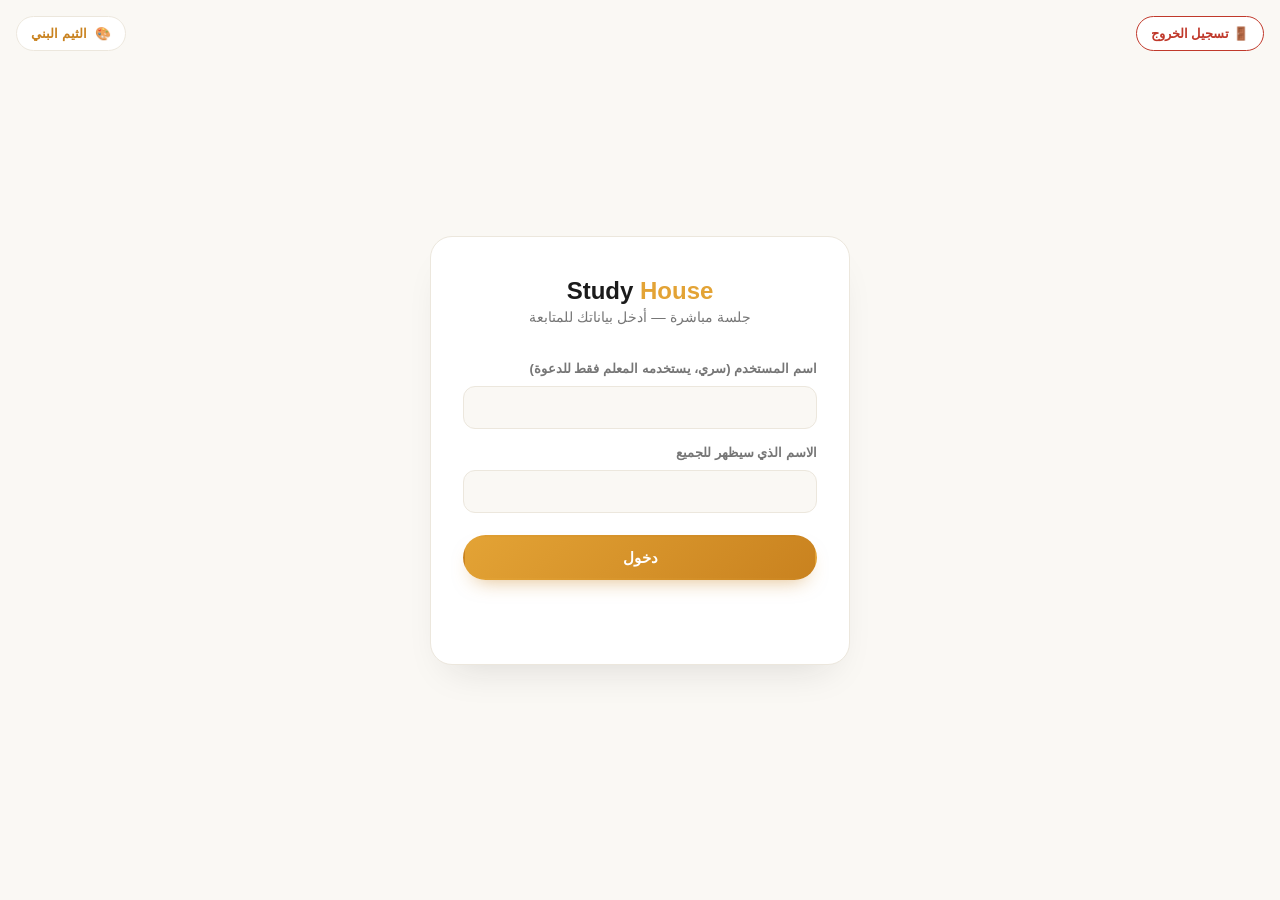
<file: session.html>
<!DOCTYPE html>
<html lang="ar" dir="rtl">
<head>
<meta charset="UTF-8">
<meta name="viewport" content="width=device-width, initial-scale=1.0">
<title>Study House — جلسة مباشرة</title>
<style>
:root{
  --gold:#e3a335; --gold-dark:#c9821f; --gold-light:#f6dfae;
  --ink:#1b1b1b; --ink-soft:#4a4a4a; --muted:#767676;
  --bg:#faf8f4; --card:#ffffff; --border:#ece7dd;
  --radius-lg:22px; --radius-md:14px; --radius-sm:10px;
  --shadow:0 20px 40px -20px rgba(27,27,27,.15);
}
body.theme-brown{
  --ink:#f5efe8; --ink-soft:#d6cdc4; --muted:#b3a69a;
  --bg:#1e1410; --card:rgba(30,20,16,.75); --border:rgba(180,150,130,.22);
  --gold:#e0b05e; --gold-dark:#c9953f; --gold-light:#f0dbb8;
}
*{box-sizing:border-box;}
body{margin:0;font-family:"Segoe UI",Tahoma,Arial,sans-serif;background:var(--bg);color:var(--ink);min-height:100vh;transition:background .4s ease;}
button,input,select,textarea{font-family:inherit;}
.hidden{display:none !important;}
.btn{display:inline-flex;align-items:center;justify-content:center;gap:8px;padding:12px 22px;border-radius:999px;font-weight:700;font-size:.92rem;border:2px solid transparent;cursor:pointer;transition:transform .2s ease,box-shadow .2s ease;}
.btn-primary{background:linear-gradient(135deg,var(--gold),var(--gold-dark));color:#fff;box-shadow:0 10px 20px -10px rgba(201,130,31,.55);}
.btn-primary:hover{transform:translateY(-2px);}
.btn-outline{background:transparent;border-color:var(--border);color:var(--ink);}
.btn-outline:hover{background:var(--gold-light);border-color:var(--gold-light);color:var(--gold-dark);}
.btn-danger{background:#c0392b;color:#fff;}
.btn:disabled{opacity:.5;cursor:default;transform:none;}
.card{background:var(--card);border:1px solid var(--border);border-radius:var(--radius-lg);box-shadow:var(--shadow);}
.input{width:100%;padding:12px 14px;border-radius:12px;border:1.5px solid var(--border);background:var(--bg);color:var(--ink);font-size:.94rem;outline:none;transition:border-color .2s ease,box-shadow .2s ease;}
.input:focus{border-color:var(--gold);box-shadow:0 0 0 3px rgba(227,163,53,.18);}
label.lbl{display:block;font-size:.82rem;font-weight:700;color:var(--muted);margin:12px 0 6px;}
 
.theme-toggle{position:fixed;top:16px;left:16px;z-index:50;display:flex;align-items:center;gap:8px;padding:9px 14px;border-radius:999px;border:1px solid var(--border);background:var(--card);color:var(--gold-dark);font-weight:700;font-size:.8rem;cursor:pointer;box-shadow:var(--shadow);}
 
/* ===== شاشة الدخول ===== */
.screen{min-height:100vh;display:flex;align-items:center;justify-content:center;padding:24px;}
.login-card{width:min(420px,100%);padding:40px 32px;text-align:center;}
.login-card h1{margin:0 0 4px;font-size:1.5rem;font-weight:800;}
.login-card .accent{color:var(--gold);}
.login-card p{color:var(--muted);margin:0 0 24px;font-size:.9rem;}
.login-card form{display:flex;flex-direction:column;gap:4px;text-align:right;}
.login-card .btn{margin-top:18px;width:100%;}
 
/* ===== اللوبي ===== */
.lobby-wrap{max-width:920px;margin:0 auto;padding:70px 20px 40px;}
.lobby-head{text-align:center;margin-bottom:30px;}
.lobby-head h2{margin:0 0 6px;font-size:1.5rem;font-weight:800;}
.lobby-head p{color:var(--muted);margin:0;}
.admin-actions{display:flex;gap:16px;flex-wrap:wrap;justify-content:center;margin-bottom:34px;}
.admin-actions .btn{padding:16px 30px;font-size:1rem;}
.session-list{display:flex;flex-direction:column;gap:14px;}
.session-item{display:flex;align-items:center;gap:16px;padding:18px 20px;flex-wrap:wrap;}
.session-badge{padding:6px 14px;border-radius:999px;background:var(--gold-light);color:var(--gold-dark);font-weight:700;font-size:.78rem;flex-shrink:0;}
.session-meta{flex:1;min-width:180px;}
.session-meta strong{display:block;font-size:1rem;margin-bottom:3px;}
.session-meta span{color:var(--muted);font-size:.84rem;}
.session-count{font-weight:800;color:var(--gold-dark);font-variant-numeric:tabular-nums;font-size:.9rem;}
.empty-state{text-align:center;color:var(--muted);font-style:italic;padding:50px 20px;}
.session-item .btn{flex-shrink:0;}
 
/* ===== مودال الجدولة ===== */
.modal-overlay{position:fixed;inset:0;background:rgba(0,0,0,.5);backdrop-filter:blur(6px);z-index:200;display:flex;align-items:center;justify-content:center;padding:20px;}
.modal-box{width:min(560px,100%);max-height:88vh;overflow-y:auto;padding:30px 26px;}
.modal-box h3{margin:0 0 4px;font-size:1.2rem;font-weight:800;}
.modal-box .close-x{position:absolute;top:14px;left:14px;width:32px;height:32px;border-radius:50%;border:1px solid var(--border);background:var(--card);cursor:pointer;font-size:1.1rem;color:var(--muted);}
.modal-box{position:relative;}
.modal-actions{display:flex;gap:10px;margin-top:20px;}
.modal-actions .btn{flex:1;}
.chk-row{display:flex;align-items:center;gap:8px;padding:8px 10px;border-radius:10px;background:var(--bg);border:1px solid var(--border);margin-bottom:6px;font-size:.88rem;}
.err-txt{color:#c0392b;font-size:.8rem;min-height:16px;margin:8px 0 0;}
 
/* ===== غرفة الاتصال ===== */
.call-wrap{position:fixed;inset:0;background:var(--bg);z-index:100;display:flex;flex-direction:column;}
.call-top{display:flex;align-items:center;justify-content:space-between;padding:12px 20px;border-bottom:1px solid var(--border);background:var(--card);flex-shrink:0;}
.call-top strong{font-size:.95rem;}
.call-top .rec{color:#c0392b;font-size:.78rem;font-weight:700;}
.video-grid{flex:1;display:grid;grid-template-columns:repeat(auto-fit,minmax(200px,1fr));gap:10px;padding:14px;overflow-y:auto;align-content:start;}
.tile{position:relative;background:#000;border-radius:16px;overflow:hidden;aspect-ratio:4/3;border:2px solid transparent;}
.tile.talking{border-color:var(--gold);}
.tile video{width:100%;height:100%;object-fit:cover;}
.tile .no-cam{position:absolute;inset:0;display:flex;align-items:center;justify-content:center;background:linear-gradient(135deg,#2a2a2a,#111);}
.tile .avatar-circle{width:56px;height:56px;border-radius:50%;background:linear-gradient(135deg,var(--gold),var(--gold-dark));color:#fff;display:flex;align-items:center;justify-content:center;font-weight:800;font-size:1.2rem;}
.tile .name-tag{position:absolute;bottom:8px;right:8px;background:rgba(0,0,0,.55);color:#fff;font-size:.76rem;padding:4px 10px;border-radius:999px;display:flex;align-items:center;gap:6px;}
.tile .hand-badge{position:absolute;top:8px;right:8px;font-size:1.3rem;animation:handWave 1s ease-in-out infinite;}
.tile .mute-badge{position:absolute;top:8px;left:8px;background:rgba(192,57,43,.85);color:#fff;width:26px;height:26px;border-radius:50%;display:flex;align-items:center;justify-content:center;font-size:.75rem;}
@keyframes handWave{0%,100%{transform:rotate(-15deg);}50%{transform:rotate(15deg);}}
.reaction-float{position:absolute;bottom:40%;left:50%;transform:translateX(-50%);font-size:2rem;animation:reactUp 1.8s ease forwards;pointer-events:none;}
@keyframes reactUp{from{opacity:1;transform:translate(-50%,0);}to{opacity:0;transform:translate(-50%,-60px);}}
 
.call-bar{display:flex;align-items:center;justify-content:center;gap:10px;padding:16px;border-top:1px solid var(--border);background:var(--card);flex-wrap:wrap;flex-shrink:0;position:relative;}
.ctrl-btn{width:52px;height:52px;border-radius:50%;border:1px solid var(--border);background:var(--bg);color:var(--ink);display:flex;align-items:center;justify-content:center;cursor:pointer;font-size:1.15rem;transition:background .2s ease,transform .2s ease;}
.ctrl-btn:hover{transform:translateY(-2px);}
.ctrl-btn.off{background:#c0392b;color:#fff;border-color:transparent;}
.ctrl-btn.active{background:var(--gold);color:#fff;border-color:transparent;}
.ctrl-btn.leave{background:#c0392b;color:#fff;border-color:transparent;}
.emoji-pop{position:absolute;bottom:70px;display:flex;gap:6px;background:var(--card);border:1px solid var(--border);border-radius:999px;padding:8px 12px;box-shadow:var(--shadow);}
.emoji-pop span{cursor:pointer;font-size:1.3rem;transition:transform .15s ease;}
.emoji-pop span:hover{transform:scale(1.3);}
 
/* غرف فرعية - لوحة المضيف */
.rooms-panel{position:fixed;inset:0;background:rgba(0,0,0,.5);backdrop-filter:blur(6px);z-index:250;display:flex;align-items:center;justify-content:center;padding:20px;}
.rooms-box{width:min(560px,100%);max-height:82vh;overflow-y:auto;padding:26px;position:relative;}
.room-participant-row{display:flex;align-items:center;gap:10px;padding:10px;border-radius:10px;background:var(--bg);border:1px solid var(--border);margin-bottom:8px;}
.room-participant-row span{flex:1;font-size:.9rem;font-weight:600;}
.room-participant-row select{padding:6px 10px;border-radius:8px;border:1px solid var(--border);background:var(--card);color:var(--ink);}
 
@media (max-width:600px){
  .video-grid{grid-template-columns:repeat(auto-fit,minmax(140px,1fr));}
  .ctrl-btn{width:44px;height:44px;font-size:1rem;}
}
.video-grid{
  flex: 1;
  display: flex;
  flex-wrap: wrap;
  justify-content: center;
  align-content: flex-start;
  gap: 8px;
  padding: 10px;
  overflow-y: auto;
  background: var(--bg);
}
.tile{
  position: relative;
  background: #1a1a1a;
  border-radius: 12px;
  overflow: hidden;
  width: 180px;          /* حجم صغير ومناسب */
  height: 135px;         /* نسبة 4:3 */
  flex: 0 0 auto;
  border: 2px solid transparent;
  transition: border 0.2s ease;
  box-shadow: 0 4px 12px rgba(0,0,0,0.3);
}
.tile video{
  width: 100%;
  height: 100%;
  object-fit: cover;
}
/* عند التحدث (اختياري) */
.tile.talking{
  border-color: var(--gold);
  box-shadow: 0 0 15px rgba(227,163,53,0.4);
}
/* تحسين شكل الأسماء */
.tile .name-tag{
  position: absolute;
  bottom: 4px;
  right: 6px;
  background: rgba(0,0,0,0.65);
  backdrop-filter: blur(4px);
  color: #fff;
  font-size: 11px;
  padding: 2px 10px;
  border-radius: 999px;
  font-weight: 500;
  max-width: 90%;
  white-space: nowrap;
  overflow: hidden;
  text-overflow: ellipsis;
}
/* الأيقونات فوق الفيديو */
.tile .hand-badge, .tile .mute-badge {
  position: absolute;
  top: 6px;
  font-size: 18px;
  background: rgba(0,0,0,0.5);
  border-radius: 50%;
  width: 28px;
  height: 28px;
  display: flex;
  align-items: center;
  justify-content: center;
}
.tile .hand-badge { right: 6px; }
.tile .mute-badge { left: 6px; background: rgba(192,57,43,0.85); color:#fff; font-size:12px; }
/* شريط الشاشات المشتركة */
.screen-share-bar {
  display: flex;
  flex-wrap: nowrap;
  gap: 8px;
  padding: 8px 10px;
  background: #111;
  overflow-x: auto;
  border-bottom: 2px solid var(--gold);
  flex-shrink: 0;
  min-height: 120px;
  align-items: center;
}
.screen-share-bar .tile {
  width: 250px;
  height: 140px;
  flex: 0 0 auto;
  border-color: var(--gold);
  border-width: 3px;
}
.screen-share-bar .tile video {
  object-fit: contain; /* عشان تظهر الشاشة كاملة */
  background: #000;
}
/* أزرار التنقل بين الشاشات */
.screen-nav-btn {
  background: rgba(255,255,255,0.15);
  border: none;
  color: #fff;
  font-size: 24px;
  padding: 8px 12px;
  border-radius: 50%;
  cursor: pointer;
  flex-shrink: 0;
}
.screen-nav-btn:hover {
  background: rgba(255,255,255,0.3);
}
/* تحسين شكل البلاطة عند ملء الشاشة */
.tile:-webkit-full-screen {
  width: 100vw !important;
  height: 100vh !important;
  max-width: 100vw;
  max-height: 100vh;
  border-radius: 0;
  background: #000;
}
.tile:-moz-full-screen {
  width: 100vw !important;
  height: 100vh !important;
  max-width: 100vw;
  max-height: 100vh;
  border-radius: 0;
  background: #000;
}
.tile:fullscreen {
  width: 100vw !important;
  height: 100vh !important;
  max-width: 100vw;
  max-height: 100vh;
  border-radius: 0;
  background: #000;
}
.tile:fullscreen .name-tag {
  font-size: 1.2rem;
  padding: 8px 16px;
}
.tile:fullscreen .hand-badge {
  font-size: 2.5rem;
}
</style>
</head>
<body>
 
<button class="theme-toggle" id="themeToggle">🎨 <span id="themeToggleLabel">الثيم البني</span></button>
<button class="theme-toggle" id="logoutBtn" style="left: auto; right: 16px; border-color: #c0392b; color: #c0392b;">
  🚪 تسجيل الخروج
</button>
 
<!-- شاشة الدخول -->
<div class="screen" id="loginScreen">
  <div class="card login-card">
    <h1>Study <span class="accent">House</span></h1>
    <p>جلسة مباشرة — أدخل بياناتك للمتابعة</p>
    <form id="loginForm">
      <label class="lbl">اسم المستخدم (سري، يستخدمه المعلم فقط للدعوة)</label>
      <input class="input" id="loginUsername" required autocomplete="off">
      <label class="lbl">الاسم الذي سيظهر للجميع</label>
      <input class="input" id="loginDisplay" required autocomplete="off">
      <button type="submit" class="btn btn-primary">دخول</button>
      <p class="err-txt" id="loginErr"></p>
    </form>
  </div>
</div>
 
<!-- اللوبي -->
<div class="screen hidden" id="lobbyScreen" style="align-items:flex-start;">
  <div class="lobby-wrap">
    <div class="lobby-head">
      <h2>جلسة <span class="accent" style="color:var(--gold)">مباشرة</span></h2>
      <p id="lobbySubText">قائمة انتظار الجلسات</p>
    </div>
 
    <div class="admin-actions hidden" id="adminActions">
      <button class="btn btn-primary" id="createNowBtn">▶ إنشاء جلسة الآن</button>
      <button class="btn btn-outline" id="scheduleBtn">🗓 حجز جلسة</button>
    </div>
 
    <div class="session-list" id="sessionList"></div>
  </div>
</div>
 
<!-- مودال حجز جلسة -->
<div class="modal-overlay hidden" id="scheduleModal">
  <div class="card modal-box">
    <button class="close-x" id="scheduleClose">&times;</button>
    <h3>حجز جلسة جديدة</h3>
    <label class="lbl">الكورس</label>
    <select class="input" id="schCourse">
      <option value="english">English</option>
      <option value="programming">Programming</option>
      <option value="arabic">Arabic</option>
      <option value="other">Other</option>
    </select>
    <label class="lbl">التاريخ</label>
    <input type="date" class="input" id="schDate">
    <label class="lbl">الوقت</label>
    <input type="time" class="input" id="schTime">
    <label class="lbl">تفاصيل الجلسة</label>
    <textarea class="input" id="schDetails" rows="3" placeholder="مثال: مراجعة الوحدة الثالثة"></textarea>
    <label class="lbl">أسماء المستخدمين المدعوين (افصل بفاصلة ,)</label>
    <textarea class="input" id="schStudents" rows="2" placeholder="username1, username2, username3"></textarea>
    <div class="modal-actions">
      <button class="btn btn-outline" id="scheduleCancel">إلغاء</button>
      <button class="btn btn-primary" id="scheduleSubmit">حجز الجلسة</button>
    </div>
    <p class="err-txt" id="scheduleErr"></p>
  </div>
</div>
 
<!-- غرفة الاتصال -->
<div class="call-wrap hidden" id="callScreen">
  <div class="call-top">
    <strong id="callTitle">جلسة مباشرة</strong>
    <div style="display:flex;align-items:center;gap:12px;">
      <span id="participantCount" style="font-size:.82rem;color:var(--muted);"></span>
      <button class="btn btn-outline hidden" id="roomsBtn" style="padding:8px 16px;font-size:.8rem;">👥 الغرف الفرعية</button>
    </div>
  </div>
  <div class="video-grid" id="videoGrid"></div>
  <div class="call-bar">
    <button class="ctrl-btn" id="micBtn" title="الميكروفون">🎤</button>
    <button class="ctrl-btn" id="camBtn" title="الكاميرا">📷</button>
    <button class="ctrl-btn" id="screenBtn" title="مشاركة الشاشة">🖥️</button>
    <button class="ctrl-btn" id="handBtn" title="رفع اليد">✋</button>
    <div style="position:relative;">
      <button class="ctrl-btn" id="emojiBtn" title="تفاعل">😊</button>
      <div class="emoji-pop hidden" id="emojiPop">
        <span data-e="👍">👍</span><span data-e="❤️">❤️</span><span data-e="😂">😂</span><span data-e="👏">👏</span><span data-e="🎉">🎉</span>
      </div>
    </div>
    <button class="ctrl-btn leave" id="leaveBtn" title="مغادرة">📞</button>
  </div>
</div>
 
<!-- لوحة الغرف الفرعية (للمعلم) -->
<div class="rooms-panel hidden" id="roomsPanel">
  <div class="card rooms-box">
    <button class="close-x" id="roomsClose">&times;</button>
    <h3>توزيع الغرف الفرعية</h3>
    <p style="color:var(--muted);font-size:.85rem;margin-top:0;">اختر الغرفة لكل مشارك</p>
    <div id="roomsList"></div>
    <button class="btn btn-outline" id="addRoomBtn" style="width:100%;margin-top:10px;">+ إضافة غرفة جديدة</button>
  </div>
</div>
 
<script>
/* ================= الإعدادات ================= */
// ضع هنا رابط الويب أب بعد نشر Apps Script (انظر التعليمات في الشات)
const API_URL = "https://script.google.com/macros/s/AKfycbyEnXTQ2D82yDGyfXyWvWfkR5wjUbVu0gKWlDVZMDVXkmhqDQyUvNpxUBIVCILIBX_n/exec";
const ADMIN_USERNAME = "admin@333";
const COURSE_KEY_MAP = { coding:"programming", arabic:"arabic", other:"other", english:"english" };
const COURSE_LABELS = { english:"English", programming:"Programming", arabic:"Arabic", other:"Other" };
 
/* ================= أدوات عامة ================= */
async function api(action, params, retries = 2) {
  const body = new URLSearchParams({ action, ...params });
  for (let attempt = 0; attempt <= retries; attempt++) {
    const controller = new AbortController();
    const timeoutId = setTimeout(() => controller.abort(), 6000);
    try {
      const res = await fetch(API_URL, { method: 'POST', body, signal: controller.signal });
      clearTimeout(timeoutId);
      const text = await res.text();
      try { return JSON.parse(text); } catch(e) { return null; }
    } catch (e) {
      clearTimeout(timeoutId);
      if (attempt === retries) return null;
      await new Promise(r => setTimeout(r, 1000 * (attempt + 1))); // تأخير تصاعدي
    }
  }
}
function isArabic(){ return true; }
function nowTs(){ return Date.now(); }
 
/* ================= الثيم ================= */
function applyTheme(theme){
  document.body.classList.toggle('theme-brown', theme==='brown');
  document.getElementById('themeToggleLabel').textContent = theme==='brown' ? 'الثيم الذهبي' : 'الثيم البني';
  try{ localStorage.setItem('studyhouse-theme', theme); }catch(e){}
}
document.getElementById('themeToggle').addEventListener('click', ()=>{
  const isBrown = document.body.classList.contains('theme-brown');
  applyTheme(isBrown ? 'gold' : 'brown');
});
let savedTheme='gold';
try{ savedTheme = localStorage.getItem('studyhouse-theme') || 'gold'; }catch(e){}
applyTheme(savedTheme);
 
/* ================= الحالة العامة ================= */
let myUsername = null, myDisplay = null, isAdmin = false;
let currentSession = null;   // كائن الجلسة الحالية
let currentRoom = 'main';
let localStream = null;
let screenStream = null;
let screenTiles = {}; // لتخزين معرفات بلاطات الشاشة
let sharedScreens = []; // قائمة بأسماء المستخدمين الذين يشاركون الشاشة
let currentScreenIndex = 0;
let peers = {};              // username -> RTCPeerConnection
let handRaised = false;
let lastSignalTs = 0;
let lobbyTimer = null, presenceTimer = null, signalTimer = null;
let knownSessions = [];
let audioContext = null;
let audioAnalyser = null;
let audioDataArray = null;
let isSpeaking = false;
let speakingTimeout = null;

 
/* ================= شاشة الدخول ================= */
try{
  myUsername = localStorage.getItem('sh-session-username');
  myDisplay = localStorage.getItem('sh-session-display');
}catch(e){}
 
document.getElementById('loginForm').addEventListener('submit', (e)=>{
  e.preventDefault();
  const u = document.getElementById('loginUsername').value.trim();
  const d = document.getElementById('loginDisplay').value.trim();
  const err = document.getElementById('loginErr');
  if(!u || !d){ err.textContent = 'من فضلك أكمل الحقلين'; return; }
  myUsername = u; myDisplay = d;
  try{
    localStorage.setItem('sh-session-username', u);
    localStorage.setItem('sh-session-display', d);
  }catch(ex){}
  enterLobby();
});
 
function enterLobby(){
  isAdmin = (myUsername === ADMIN_USERNAME);
  document.getElementById('loginScreen').classList.add('hidden');
  document.getElementById('lobbyScreen').classList.remove('hidden');
  document.getElementById('adminActions').classList.toggle('hidden', !isAdmin);
  document.getElementById('lobbySubText').textContent = isAdmin ? 'لوحة تحكم الجلسات' : 'قائمة انتظار الجلسات';
  
  refreshLobby();
  clearInterval(lobbyTimer);
  lobbyTimer = setInterval(refreshLobby, 5000); // كل 5 ثوانٍ
}
if(myUsername && myDisplay){ enterLobby(); }
 
/* ================= اللوبي ================= */
async function refreshLobby() {
  if (API_URL.indexOf('PASTE_YOUR') === 0) { renderApiWarning(); return; }
  const list = await api('list_sessions', {});
  if (!Array.isArray(list)) return;
  
  knownSessions = list.filter(s => s.status !== 'ended');
  
  // تحويل الجلسات المجدولة التي حان وقتها
  const now = new Date();
  let converted = false;
  for (const s of knownSessions) {
    if (s.type === 'scheduled' && s.date && s.time) {
      try {
        const target = new Date(s.date + 'T' + s.time);
        if (target.getTime() <= now.getTime() && !isNaN(target.getTime())) {
          const r = await api('convert_to_now', { id: s.id });
          if (r && r.ok) {
            converted = true;
            console.log('✅ تم تحويل الجلسة', s.id, 'إلى now');
          }
        }
      } catch(e) { /* تجاهل */ }
    }
  }
  
  if (converted) {
    // إعادة جلب القائمة بعد التحويل
    const updatedList = await api('list_sessions', {});
    if (Array.isArray(updatedList)) {
      knownSessions = updatedList.filter(s => s.status !== 'ended');
    }
  }
  
  if (isAdmin) {
    renderAdminSessions(knownSessions.filter(s => s.createdBy === myUsername));
  } else {
    const mine = knownSessions.filter(s => (s.students || '').split(',').map(x => x.trim()).includes(myUsername));
    renderStudentSessions(mine);
  }
}
function renderApiWarning(){
  document.getElementById('sessionList').innerHTML =
    '<div class="empty-state">لم يتم ربط رابط Apps Script بعد. الصق رابط الويب أب في متغير API_URL أعلى الملف.</div>';
}
 
function renderAdminSessions(list){
  const el = document.getElementById('sessionList');
  if(list.length === 0){ el.innerHTML = '<div class="empty-state">لا توجد جلسات محجوزة بعد</div>'; return; }
  el.innerHTML = '';
  list.forEach(s=>{
    const div = document.createElement('div');
    div.className = 'card session-item';
    const label = s.type === 'now' ? 'مباشرة الآن' : (s.date + ' ' + s.time);
    div.innerHTML = `
      <span class="session-badge">${COURSE_LABELS[s.course]||s.course}</span>
      <div class="session-meta"><strong>${s.details||'بدون تفاصيل'}</strong><span>${label} — بواسطتك</span></div>
      <button class="btn btn-primary" data-join="${s.id}">دخول</button>
      <button class="btn btn-outline" data-end="${s.id}" style="color:#c0392b;border-color:#c0392b;">إنهاء</button>
    `;
    el.appendChild(div);
  });
  el.querySelectorAll('[data-join]').forEach(b=>b.addEventListener('click', ()=>{
    const s = list.find(x=>x.id===b.dataset.join); joinCall(s);
  }));
  el.querySelectorAll('[data-end]').forEach(b=>b.addEventListener('click', async ()=>{
    await api('end_session', { id:b.dataset.end }); refreshLobby();
  }));
}
 
function renderStudentSessions(list){
  const el = document.getElementById('sessionList');
  const mine = list.filter(s => 
    (s.students || '').split(',').map(x => x.trim()).includes(myUsername)
  );
  
  if(mine.length === 0){ 
    el.innerHTML = '<div class="empty-state">لا يوجد جلسات منتظرة</div>'; 
    return; 
  }
  
  el.innerHTML = '';
  mine.forEach(s=>{
    const div = document.createElement('div');
    div.className = 'card session-item';
    div.dataset.sid = s.id;
    div.dataset.type = s.type || 'scheduled';
    div.dataset.date = s.date || '';
    div.dataset.time = s.time || '';
    
    div.innerHTML = `
      <span class="session-badge">${COURSE_LABELS[s.course] || s.course}</span>
      <div class="session-meta">
        <strong>${s.details || 'جلسة بدون عنوان'}</strong>
        <span>${s.type === 'now' ? 'مباشرة الآن' : (s.date ? s.date + ' ' + s.time : 'لم يحدد')}</span>
      </div>
      <span class="session-count" data-count></span>
      <button class="btn btn-primary" data-action style="display:none;">انضم الآن</button>
    `;
    el.appendChild(div);
  });
  
  // ✅ إضافة مستمع الحدث هنا
  el.querySelectorAll('[data-action]').forEach(btn => {
    btn.addEventListener('click', (e) => {
      const item = e.target.closest('.session-item');
      const sid = item.dataset.sid;
      const session = knownSessions.find(x => x.id === sid);
      if(session) joinCall(session);
    });
  });

  renderCountdowns();
}
 
// التحقق من الجلسات التي حان وقتها وتحويلها إلى "مباشرة الآن"
async function checkAndConvertScheduledSessions() {
  const now = new Date();
  const items = document.querySelectorAll('#sessionList .session-item[data-sid]');
  
  for (const item of items) {
    const type = item.dataset.type;
    if (type !== 'scheduled') continue;
    
    const sid = item.dataset.sid;
    const dateVal = item.dataset.date || '';
    const timeVal = item.dataset.time || '00:00';
    
    if (!dateVal || dateVal === 'undefined' || dateVal === 'null' || dateVal.trim() === '') continue;
    
    try {
      const target = new Date(dateVal + 'T' + timeVal);
      if (isNaN(target.getTime())) continue;
      
      // إذا حان الوقت أو مضى
      if (target.getTime() <= now.getTime()) {
        console.log(`⏰ تحويل الجلسة ${sid} إلى "مباشرة الآن"`);
        // تحويل الجلسة إلى "now" عبر الخادم
        const result = await api('convert_to_now', { id: sid });
        if (result && result.ok) {
          // تحديث القائمة المحلية
          await refreshLobby(); // إعادة تحميل القائمة بالكامل
          return; // نخرج بعد التحديث لتجنب تكرار العمليات
        }
      }
    } catch (e) {
      console.warn('خطأ في تحويل الجلسة:', e);
    }
  }
}


function renderCountdowns() {
  document.querySelectorAll('#sessionList .session-item[data-sid]').forEach(item => {
    const type = item.dataset.type;
    const countEl = item.querySelector('[data-count]');
    const btn = item.querySelector('[data-action]');

    if (type === 'now') {
      if (countEl) {
        countEl.textContent = '🟢 مباشرة الآن';
        countEl.style.color = '#27ae60';
        countEl.style.fontWeight = 'bold';
      }
      if (btn) {
        btn.style.display = 'inline-flex';
        btn.textContent = 'انضم الآن';
      }
      return;
    }

    const dateVal = item.dataset.date || '';
    const timeVal = item.dataset.time || '';
    if (!dateVal || dateVal === 'undefined' || dateVal === 'null' || dateVal.trim() === '') {
      if (countEl) {
        countEl.textContent = '⏳ لم يحدد';
        countEl.style.color = 'var(--muted)';
      }
      if (btn) btn.style.display = 'none';
      return;
    }

    if (countEl) {
      let displayText = `📅 ${dateVal}`;
      if (timeVal) displayText += ` الساعة ${timeVal}`;
      countEl.textContent = displayText;
      countEl.style.color = 'var(--gold-dark)';
      countEl.style.fontWeight = '500';
    }
    if (btn) btn.style.display = 'none';
  });
}
 
/* ================= إنشاء / حجز الجلسات ================= */
document.getElementById('createNowBtn').addEventListener('click', async ()=>{
  const course = prompt('اختر الكورس: english / programming / arabic / other', 'english');
  if(!course) return;
  const details = prompt('تفاصيل مختصرة (اختياري):','') || '';
  
  // ⭐ طلب أسماء المستخدمين المدعوين (مفصولة بفاصلة)
  const studentsInput = prompt('أسماء المستخدمين المدعوين (افصل بفاصلة ,):', '');
  if (studentsInput === null) return; // إذا ضغط إلغاء
  
  const students = studentsInput.trim();
  if (!students) {
    alert('يجب إدخال اسم مستخدم واحد على الأقل');
    return;
  }

  const r = await api('create_session', { 
    type:'now', 
    course, 
    details, 
    createdBy:myUsername, 
    students: students 
  });
  
  if(r && r.ok){ 
    await refreshLobby(); 
    // المعلم ينضم تلقائياً للجلسة التي أنشأها
    const s = knownSessions.find(x=>x.id===r.id) || {id:r.id,type:'now',course,details}; 
    joinCall(s); 
  }
});
 
document.getElementById('scheduleBtn').addEventListener('click', ()=>{
  document.getElementById('scheduleModal').classList.remove('hidden');
});
document.getElementById('scheduleClose').addEventListener('click', closeScheduleModal);
document.getElementById('scheduleCancel').addEventListener('click', closeScheduleModal);
function closeScheduleModal(){ document.getElementById('scheduleModal').classList.add('hidden'); }
 
document.getElementById('scheduleSubmit').addEventListener('click', async ()=>{
  const course = document.getElementById('schCourse').value;
  const date = document.getElementById('schDate').value;
  const time = document.getElementById('schTime').value;
  const details = document.getElementById('schDetails').value.trim();
  const students = document.getElementById('schStudents').value.trim();
  const err = document.getElementById('scheduleErr');
  
  if(!date || !time){ err.textContent='الرجاء اختيار تاريخ ووقت صحيحين'; return; }
  if(!students){ err.textContent='أدخل اسم مستخدم واحد على الأقل'; return; }

  // ✅ تأكد من إرسال التاريخ والوقت كنص
  const r = await api('create_session', { 
    type:'scheduled', 
    course, 
    date: String(date), 
    time: String(time), 
    details, 
    createdBy:myUsername, 
    students 
  });
  
  if(r && r.ok){ 
    closeScheduleModal(); 
    refreshLobby(); 
  } else { 
    err.textContent='حدث خطأ في الخادم، تأكد من صيغة التاريخ YYYY-MM-DD'; 
  }
});
 
/* ================= غرفة الاتصال (WebRTC) ================= */
const RTC_CONFIG = { iceServers:[{urls:'stun:stun.l.google.com:19302'}] };
 
let pollingTimer = null;
let pollInterval = 500;

async function joinCall(session){
  currentSession = session; currentRoom='main'; lastSignalTs = 0; handRaised=false;
  document.getElementById('lobbyScreen').classList.add('hidden');
  document.getElementById('callScreen').classList.remove('hidden');
  document.getElementById('callTitle').textContent = (COURSE_LABELS[session.course]||'') + ' — ' + (session.details||'جلسة مباشرة');
  document.getElementById('roomsBtn').classList.toggle('hidden', myUsername !== (session.createdBy||ADMIN_USERNAME));
  document.getElementById('videoGrid').innerHTML='';
 
  try{
    localStream = await navigator.mediaDevices.getUserMedia({ video:true, audio:true });
  }catch(e){
    try{ localStream = await navigator.mediaDevices.getUserMedia({ audio:true }); }
    catch(e2){ localStream = new MediaStream(); }
  }
  addTile(myUsername, myDisplay, localStream, true);
  startAudioAnalysis(localStream);
 
  // تحديث فوري للحضور
  await syncParticipants();
  
  // بدء نظام polling الذكي
  startPolling();
}

function startPolling() {
  if (pollingTimer) clearTimeout(pollingTimer);
  let lastList = '';
  async function poll() {
    if (!currentSession) {
      pollingTimer = null;
      return;
    }
    await pingPresence();
    const changed = await syncParticipants();
    await pollSignals();
    // ضبط الفترة ديناميكياً
    if (!changed) {
      pollInterval = Math.min(pollInterval + 50, 800);
    } else {
      pollInterval = 500;
    }
    pollingTimer = setTimeout(poll, pollInterval);
  }
  poll();
}

// ===== تحليل الصوت للكشف عن التحدث =====
function startAudioAnalysis(stream) {
  if (!stream) return;
  const audioTrack = stream.getAudioTracks()[0];
  if (!audioTrack) return;
  
  try {
    audioContext = new (window.AudioContext || window.webkitAudioContext)();
    audioAnalyser = audioContext.createAnalyser();
    audioAnalyser.fftSize = 256;
    audioAnalyser.smoothingTimeConstant = 0.8;
    
    const source = audioContext.createMediaStreamSource(stream);
    source.connect(audioAnalyser);
    audioDataArray = new Uint8Array(audioAnalyser.frequencyBinCount);
    
    // بدء التحليل الدوري
    analyzeAudio();
  } catch(e) {
    console.warn('فشل تحليل الصوت:', e);
  }
}

function analyzeAudio() {
  if (!audioAnalyser || !audioDataArray) return;
  
  audioAnalyser.getByteFrequencyData(audioDataArray);
  let sum = 0;
  for (let i = 0; i < audioDataArray.length; i++) {
    sum += audioDataArray[i];
  }
  const avg = sum / audioDataArray.length;
  const threshold = 15; // يمكنك تعديل هذه القيمة (كلما زادت، كلما احتجت صوتاً أعلى)
  
  const currentlySpeaking = avg > threshold;
  
  // منع التقلبات السريعة (Debouncing)
  if (currentlySpeaking !== isSpeaking) {
    // إذا بدأ يتكلم
    if (currentlySpeaking) {
      // إلغاء أي تايمر سابق
      if (speakingTimeout) {
        clearTimeout(speakingTimeout);
        speakingTimeout = null;
      }
      // تحديث الحالة فوراً
      updateSpeakingState(true);
    } else {
      // إذا توقف عن الكلام، انتظر 300 مللي قبل إطفاء الإضاءة
      if (speakingTimeout) clearTimeout(speakingTimeout);
      speakingTimeout = setTimeout(() => {
        updateSpeakingState(false);
        speakingTimeout = null;
      }, 300);
    }
  }
  
  // استمرار التحليل
  requestAnimationFrame(analyzeAudio);
}

// دالة مساعدة لتحديث الحالة وإرسال الإشارات
function updateSpeakingState(state) {
  if (isSpeaking === state) return;
  isSpeaking = state;
  
  // تحديث البلاطة المحلية
  const tile = document.getElementById('tile-' + cssSafe(myUsername));
  if (tile) {
    tile.classList.toggle('talking', isSpeaking);
  }
  
  // إرسال إشارة للآخرين
  Object.keys(peers).forEach(u => {
    api('signal', { 
      sessionId: currentSession.id, 
      from: myUsername, 
      to: u, 
      msgType: 'speaking', 
      payload: JSON.stringify({ on: isSpeaking }) 
    });
  });
}
 

async function pingPresence(){
  if(!currentSession) return;
  await api('presence_ping', { sessionId:currentSession.id, username:myUsername, displayName:myDisplay, room:currentRoom });
}
 
async function syncParticipants() {
  if (!currentSession) return false;
  const list = await api('presence_list', { sessionId: currentSession.id });
  if (!Array.isArray(list)) return false;
  document.getElementById('participantCount').textContent = list.length + ' مشارك';
  
  // فلترة المشاركين في نفس الغرفة
  const inMyRoom = list.filter(p => p.username !== myUsername && p.room === currentRoom);
  const newUsernames = new Set(inMyRoom.map(p => p.username));
  const oldUsernames = new Set(Object.keys(peers));
  
  // التحقق من وجود تغيير
  const changed = (newUsernames.size !== oldUsernames.size) ||
                  [...newUsernames].some(u => !oldUsernames.has(u)) ||
                  [...oldUsernames].some(u => !newUsernames.has(u));
  
  if (!changed) return false;
  
  // بدء اتصال مع المستخدمين الجدد
  inMyRoom.forEach(p => {
    if (!peers[p.username]) {
      const shouldOffer = myUsername < p.username;
      startPeer(p.username, p.displayName, shouldOffer);
    }
  });
  
  // إغلاق اتصال من خرج
  Object.keys(peers).forEach(u => {
    if (!newUsernames.has(u)) {
      closePeer(u);
    }
  });
  
  // تغيير الغرفة إذا تم نقلي
  const mine = list.find(p => p.username === myUsername);
  if (mine && mine.room && mine.room !== currentRoom) {
    currentRoom = mine.room;
    Object.keys(peers).forEach(closePeer);
  }
  return true;
}
 
const connectingPeers = new Set();

function startPeer(username, displayName, isOfferer) {
  if (connectingPeers.has(username) || peers[username]) return;
  connectingPeers.add(username);
  
  const pc = new RTCPeerConnection(RTC_CONFIG);
  
  if (localStream) {
    localStream.getTracks().forEach(t => pc.addTrack(t, localStream));
  }
  if (screenStream) {
    screenStream.getTracks().forEach(track => {
      const sender = pc.addTrack(track, screenStream);
      if (track.kind === 'video') {
        try {
          const params = sender.getParameters();
          if (!params.encodings) params.encodings = [{}];
          params.encodings[0].maxBitrate = 1500000;
          sender.setParameters(params);
        } catch(e) {}
      }
    });
  }
  
  peers[username] = pc;
  connectingPeers.delete(username);
  
  pc.onicecandidate = (ev) => {
    if (ev.candidate) {
      api('signal', { sessionId: currentSession.id, from: myUsername, to: username, msgType: 'candidate', payload: JSON.stringify(ev.candidate) });
    }
  };
  
  pc.ontrack = (ev) => {
    const isScreen = ev.track && ev.track.label === 'screen';
    const tileId = isScreen ? username + '_screen' : username;
    const display = displayName + (isScreen ? ' (شاشة)' : '');
    const existing = document.getElementById('tile-' + cssSafe(tileId));
    if (existing) {
      const video = existing.querySelector('video');
      if (video) video.srcObject = ev.streams[0];
    } else {
      addTile(tileId, display, ev.streams[0], false, isScreen);
    }
  };
  
  if (isOfferer) {
    pc.onnegotiationneeded = async () => {
      try {
        const offer = await pc.createOffer();
        await pc.setLocalDescription(offer);
        api('signal', { sessionId: currentSession.id, from: myUsername, to: username, msgType: 'offer', payload: JSON.stringify(offer) });
      } catch(e) {}
    };
  }
}
 
async function pollSignals() {
  if (!currentSession) return;
  const list = await api('poll_signals', { sessionId: currentSession.id, me: myUsername, since: lastSignalTs });
  if (!Array.isArray(list) || list.length === 0) return;
  let maxTs = lastSignalTs;
  for (const sig of list) {
    const ts = Number(sig.ts) || 0;
    if (ts > maxTs) maxTs = ts;
    await handleSignal(sig);
  }
  lastSignalTs = maxTs;
}
 
async function handleSignal(sig) {
  const from = sig.from;
  let payload = {};
  try { payload = JSON.parse(sig.payload); } catch(e) {}
  
  if (sig.msgType === 'offer') {
    let pc = peers[from];
    if (!pc) {
      if (connectingPeers.has(from)) return;
      startPeer(from, from, false);
      pc = peers[from];
    }
    if (pc) {
      try {
        await pc.setRemoteDescription(new RTCSessionDescription(payload));
        const answer = await pc.createAnswer();
        await pc.setLocalDescription(answer);
        api('signal', { sessionId: currentSession.id, from: myUsername, to: from, msgType: 'answer', payload: JSON.stringify(answer) });
      } catch(e) {}
    }
  } else if (sig.msgType === 'answer') {
    const pc = peers[from];
    if (pc) {
      try { await pc.setRemoteDescription(new RTCSessionDescription(payload)); } catch(e) {}
    }
  } else if (sig.msgType === 'candidate') {
    const pc = peers[from];
    if (pc) {
      try { await pc.addIceCandidate(payload); } catch(e) {}
    }
  } else if (sig.msgType === 'hand') {
    showHand(from, payload.on);
  } else if (sig.msgType === 'reaction') {
    showReaction(from, payload.emoji);
    } else if (sig.msgType === 'speaking') {
  const tile = document.getElementById('tile-' + cssSafe(from));
  if (tile) {
    tile.classList.toggle('talking', payload.on);
    
  }

  } else if (sig.msgType === 'screen_start') {

    const displayName = payload.displayName || from;
    const tileId = from + '_screen';
    const existing = document.getElementById('tile-' + cssSafe(tileId));
    if (!existing) {
      addTile(tileId, displayName + ' (شاشة)', new MediaStream(), false, true);
    }
  } else if (sig.msgType === 'screen_stop') {
    const tile = document.getElementById('tile-' + cssSafe(from + '_screen'));
    if (tile) tile.remove();
    const bar = document.getElementById('screenShareBar');
    if (bar && bar.querySelectorAll('.tile').length === 0) bar.remove();
  }
}

 
function closePeer(username) {
  if (peers[username]) { 
    peers[username].close(); 
    delete peers[username]; 
  }
  // إزالة البلاطات العادية وبلاطات الشاشة
  ['', '_screen'].forEach(suffix => {
    const tile = document.getElementById('tile-' + cssSafe(username + suffix));
    if (tile) tile.remove();
  });
  // إعادة تنظيم الشريط إذا أصبح فارغاً
  const bar = document.getElementById('screenShareBar');
  if (bar && bar.querySelectorAll('.tile').length === 0) bar.remove();
}
function cssSafe(s){ return String(s).replace(/[^a-zA-Z0-9_-]/g,'_'); }
 
function addTile(username, displayName, stream, isLocal, isScreen = false) {
  const id = cssSafe(username);
  let tile = document.getElementById('tile-' + id);
  if (!tile) {
    tile = document.createElement('div');
    tile.className = 'tile';
    tile.id = 'tile-' + id;
    tile.dataset.username = username;
    tile.dataset.isscreen = isScreen ? 'true' : 'false';
    tile.innerHTML = `
      <video autoplay playsinline ${isLocal ? 'muted' : ''}></video>
      <div class="no-cam hidden"><div class="avatar-circle">${(displayName || '?').charAt(0).toUpperCase()}</div></div>
      <span class="name-tag">${displayName || username}${isLocal ? ' (أنت)' : ''}${isScreen ? ' 📺' : ''}</span>
    `;

    // ⭐ إضافة مستمع الضغط المزدوج لملء الشاشة
    tile.addEventListener('dblclick', function(e) {
      // لا نريد تفعيل الملء إذا كانت البلاطة فارغة (لا فيديو)
      const video = this.querySelector('video');
      if (!video || !video.srcObject) return;
      
      // طلب ملء الشاشة
      if (this.requestFullscreen) {
        this.requestFullscreen().catch(err => {
          console.warn('تعذر تفعيل ملء الشاشة:', err);
        });
      } else if (this.webkitRequestFullscreen) { // لدعم Safari قديم
        this.webkitRequestFullscreen();
      } else if (this.msRequestFullscreen) { // لدعم IE
        this.msRequestFullscreen();
      }
    });

    // إضافة للشريط العلوي إذا كانت شاشة، وإلا للشبكة الرئيسية
    const container = isScreen ? document.getElementById('screenShareBar') : document.getElementById('videoGrid');
    if (isScreen && !document.getElementById('screenShareBar')) {
      const bar = document.createElement('div');
      bar.id = 'screenShareBar';
      bar.className = 'screen-share-bar';
      bar.innerHTML = `<button class="screen-nav-btn" id="screenPrev">◀</button><div id="screenSlides" style="display:flex;gap:8px;flex:1;overflow-x:auto;"></div><button class="screen-nav-btn" id="screenNext">▶</button>`;
      document.getElementById('callScreen').insertBefore(bar, document.getElementById('videoGrid'));
      document.getElementById('screenPrev').addEventListener('click', () => navigateScreen(-1));
      document.getElementById('screenNext').addEventListener('click', () => navigateScreen(1));
    }

    if (isScreen) {
      document.getElementById('screenSlides').appendChild(tile);
    } else {
      document.getElementById('videoGrid').appendChild(tile);
    }
  }
  const v = tile.querySelector('video');
  v.srcObject = stream;
  if (isScreen) updateScreenVisibility();
}

function updateScreenVisibility() {
  const slides = document.getElementById('screenSlides');
  if (!slides) return;
  const tiles = slides.querySelectorAll('.tile');
  tiles.forEach((t, i) => {
    t.style.display = (i === currentScreenIndex || tiles.length === 1) ? 'block' : 'none';
  });
}

function navigateScreen(dir) {
  const slides = document.getElementById('screenSlides');
  if (!slides) return;
  const tiles = slides.querySelectorAll('.tile');
  if (tiles.length <= 1) return;
  currentScreenIndex = (currentScreenIndex + dir + tiles.length) % tiles.length;
  updateScreenVisibility();
}

function showHand(username, on){
  const tile = document.getElementById('tile-'+cssSafe(username));
  if(!tile) return;
  let badge = tile.querySelector('.hand-badge');
  if(on){
    if(!badge){ badge = document.createElement('div'); badge.className='hand-badge'; badge.textContent='✋'; tile.appendChild(badge); }
  } else if(badge){ badge.remove(); }
}
function showReaction(username, emoji){
  const tile = document.getElementById('tile-'+cssSafe(username));
  if(!tile) return;
  const el = document.createElement('div');
  el.className = 'reaction-float'; el.textContent = emoji;
  tile.appendChild(el);
  setTimeout(()=>el.remove(), 1800);
}
 
/* ===== أزرار التحكم ===== */
document.getElementById('micBtn').addEventListener('click', function(){
  if(!localStream) return;
  const track = localStream.getAudioTracks()[0]; if(!track) return;
  track.enabled = !track.enabled;
  this.classList.toggle('off', !track.enabled);
});
document.getElementById('camBtn').addEventListener('click', function(){
  if(!localStream) return;
  const track = localStream.getVideoTracks()[0]; if(!track) return;
  track.enabled = !track.enabled;
  this.classList.toggle('off', !track.enabled);
  const tile = document.getElementById('tile-'+cssSafe(myUsername));
  if(tile) tile.querySelector('.no-cam').classList.toggle('hidden', track.enabled);
});
document.getElementById('screenBtn').addEventListener('click', async function(){
  if(screenStream){
  // إيقاف المشاركة
  screenStream.getTracks().forEach(t => t.stop());
  screenStream = null;

  // إزالة بلاطة الشاشة المحلية
  const tile = document.getElementById('tile-' + cssSafe(myUsername + '_screen'));
  if (tile) tile.remove();

  // إزالة جميع مسارات الشاشة من كل اتصال
  Object.values(peers).forEach(pc => {
    const senders = pc.getSenders().filter(s => s.track && s.track.kind === 'video' && s.track.label === 'screen');
    senders.forEach(s => pc.removeTrack(s));
    // إزالة مسار الصوت أيضاً
    const audioSenders = pc.getSenders().filter(s => s.track && s.track.kind === 'audio' && s.track.label === 'screen');
    audioSenders.forEach(s => pc.removeTrack(s));
  });

  // إرسال إشارة توقف للآخرين
  Object.keys(peers).forEach(u => {
    api('signal', { sessionId: currentSession.id, from: myUsername, to: u, msgType: 'screen_stop', payload: '' });
  });

  this.classList.remove('active');

  // إعادة ضبط الشريط
  const bar = document.getElementById('screenShareBar');
  if (bar && bar.querySelectorAll('.tile').length === 0) bar.remove();

  return;
}

  try{
    screenStream = await navigator.mediaDevices.getDisplayMedia({
  video: { cursor: 'always', frameRate: 30},
  audio: true 
});
    const screenTrack = screenStream.getVideoTracks()[0];
    screenTrack.label = 'screen';
    
    // إضافة البلاطة المحلية
    addTile(myUsername + '_screen', myDisplay + ' (شاشة)', screenStream, false, true);
    
    // إضافة جميع مسارات الشاشة لكل متصل مع ضبط الجودة العالية
Object.values(peers).forEach(pc => {
  screenStream.getTracks().forEach(track => {
    const sender = pc.addTrack(track, screenStream);
    if (track.kind === 'video') {
      try {
        const params = sender.getParameters();
        if (!params.encodings) params.encodings = [{}];
        params.encodings[0].maxBitrate = 1500000;
        sender.setParameters(params);
      } catch(e) {}
    }
  });
});
    
    // إرسال إشارة بدء للآخرين (لإظهار البلاطة الفارغة فوراً)
    Object.keys(peers).forEach(u => {
      api('signal', { sessionId:currentSession.id, from:myUsername, to:u, msgType:'screen_start', payload:JSON.stringify({displayName:myDisplay}) });
    });
    
    this.classList.add('active');
    
    screenTrack.onended = ()=>{ this.click(); };
  }catch(e){ console.warn('فشل مشاركة الشاشة', e); }
});
document.getElementById('handBtn').addEventListener('click', function(){
  handRaised = !handRaised;
  this.classList.toggle('active', handRaised);
  showHand(myUsername, handRaised);
  Object.keys(peers).forEach(u=>{
    api('signal', { sessionId:currentSession.id, from:myUsername, to:u, msgType:'hand', payload:JSON.stringify({on:handRaised}) });
  });
});
document.getElementById('emojiBtn').addEventListener('click', ()=>{
  document.getElementById('emojiPop').classList.toggle('hidden');
});
document.getElementById('emojiPop').addEventListener('click', (e)=>{
  const emo = e.target.dataset.e; if(!emo) return;
  showReaction(myUsername, emo);
  Object.keys(peers).forEach(u=>{
    api('signal', { sessionId:currentSession.id, from:myUsername, to:u, msgType:'reaction', payload:JSON.stringify({emoji:emo}) });
  });
  document.getElementById('emojiPop').classList.add('hidden');
});
document.getElementById('leaveBtn').addEventListener('click', leaveCall);
 
function leaveCall(){
  if (audioContext) {
  audioContext.close();
  audioContext = null;
  audioAnalyser = null;
  audioDataArray = null;
  isSpeaking = false;
}
  clearTimeout(pollingTimer);
  pollingTimer = null;
  connectingPeers.clear();
  clearInterval(presenceTimer);
  clearInterval(signalTimer);
  Object.keys(peers).forEach(closePeer);
  if(localStream) localStream.getTracks().forEach(t=>t.stop());
  if(screenStream) screenStream.getTracks().forEach(t=>t.stop());
  localStream=null; screenStream=null; currentSession=null;
  document.getElementById('videoGrid').innerHTML='';
  document.getElementById('callScreen').classList.add('hidden');
  document.getElementById('lobbyScreen').classList.remove('hidden');
  refreshLobby();
}
 
/* ===== الغرف الفرعية (للمضيف) ===== */
document.getElementById('roomsBtn').addEventListener('click', async ()=>{
  const list = await api('presence_list', { sessionId: currentSession.id });
  renderRoomsPanel(Array.isArray(list)?list:[]);
  document.getElementById('roomsPanel').classList.remove('hidden');
});
document.getElementById('roomsClose').addEventListener('click', ()=>document.getElementById('roomsPanel').classList.add('hidden'));
 
let roomNames = ['main'];
document.getElementById('addRoomBtn').addEventListener('click', async ()=>{
  roomNames.push('room'+roomNames.length);
  const list = await api('presence_list', { sessionId: currentSession.id });
  renderRoomsPanel(Array.isArray(list)?list:[]);
});
 
function renderRoomsPanel(list){
  const el = document.getElementById('roomsList');
  el.innerHTML='';
  list.forEach(p=>{
    const row = document.createElement('div');
    row.className='room-participant-row';
    const opts = roomNames.map(r=>`<option value="${r}" ${p.room===r?'selected':''}>${r==='main'?'الرئيسية':r}</option>`).join('');
    row.innerHTML = `<span>${p.displayName||p.username}</span><select data-user="${p.username}">${opts}</select>`;
    el.appendChild(row);
  });
  el.querySelectorAll('select').forEach(sel=>{
    sel.addEventListener('change', async ()=>{
      await api('set_room', { sessionId:currentSession.id, username:sel.dataset.user, room:sel.value });
    });
  });
}
// ================= زر تسجيل الخروج =================
document.getElementById('logoutBtn').addEventListener('click', function() {
  // 1. لو كان في مكالمة، نغلقها أولاً
  if (currentSession) {
    leaveCall(); // الدالة موجودة بالفعل
  }

  // 2. نوقف أي مؤقتات متبقية
  clearInterval(lobbyTimer);
  clearInterval(presenceTimer);
  clearInterval(signalTimer);

  // 3. نمسح بيانات المستخدم من الذاكرة والتخزين المحلي
  myUsername = null;
  myDisplay = null;
  isAdmin = false;
  currentSession = null;
  localStorage.removeItem('sh-session-username');
  localStorage.removeItem('sh-session-display');

  // 4. نغلق أي اتصالات WebRTC متبقية (احتياطي)
  Object.keys(peers).forEach(closePeer);

  // 5. نخفي كل الشاشات ونظهر شاشة الدخول
  document.getElementById('lobbyScreen').classList.add('hidden');
  document.getElementById('callScreen').classList.add('hidden');
  document.getElementById('loginScreen').classList.remove('hidden');

  // 6. نمسح حقول الإدخال في شاشة الدخول
  document.getElementById('loginUsername').value = '';
  document.getElementById('loginDisplay').value = '';
  document.getElementById('loginErr').textContent = '';

  // 7. نعيد ضبط زر الكاميرا والميكروفون في شاشة المكالمة (للتأكد)
  document.getElementById('micBtn').classList.remove('off');
  document.getElementById('camBtn').classList.remove('off');
  document.getElementById('handBtn').classList.remove('active');
  document.getElementById('screenBtn').classList.remove('active');

  // 8. نمسح قائمة الفيديو
  document.getElementById('videoGrid').innerHTML = '';
});

document.addEventListener("keydown", function (e) {
    // منع Ctrl + U
    if (e.ctrlKey && e.key.toLowerCase() === "u") {
        e.preventDefault();
        return false;
    }
});

document.addEventListener("contextmenu", function (e) {
    e.preventDefault();
});
</script>
</body>
</html>
</file>
